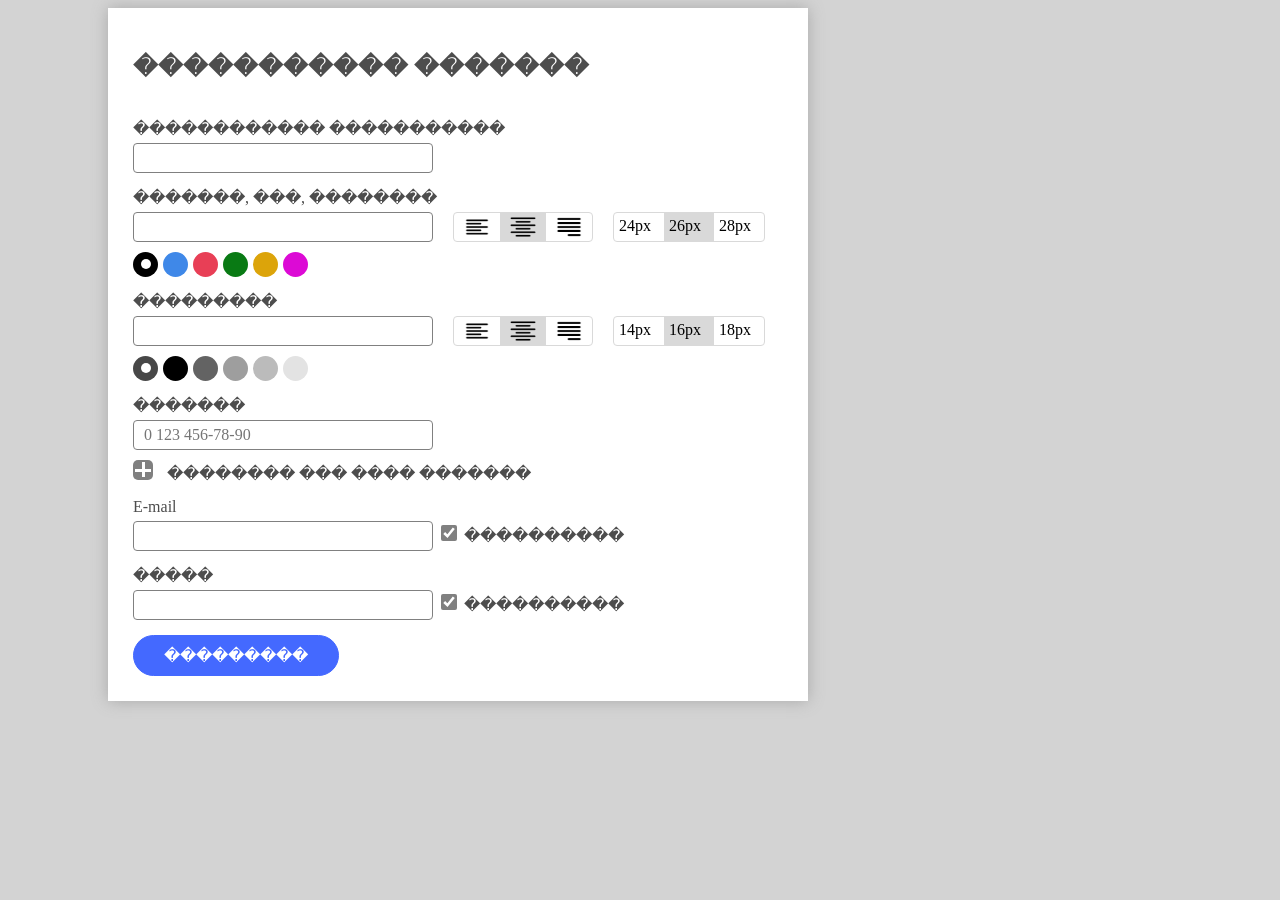
<file: business-card-сonstructor-ivanova/index.html>
<html>
    <head>
        <link rel="stylesheet" type="text/css" href="style.css" />
        <meta charset="utf-8" />
    </head>
    <body>
        <div class="main-container">
            <form name="myForm">
                <h2>����������� �������</h2><br />
                <!--���� � ������������� �����������-->
                <div class="form-point">
                    <label class="input-name">������������ �����������</label><br />
                    <input type="text" name="info" class="main-info" /><br />
                </div>
                <!--���� � �������� ������ ���������-->
                <div class="form-point">
                    <label class="input-name">�������, ���, ��������</label><br />
                    <!--�������� ���� ���� input � �����-������ � ���� div, ����� ��� ���� �� ����� ������-->
                    <div class="flex-conteiner">
                        <input type="text" name="info" class="main-info" />
                        <!--�����-������ ��� ������������ ������-->
                        <div class="radio-group">
                            <label for="img1" class="radio-label">
                                <input type="radio" name="text-alight1" value="0" id="img1" class="radio-button" />
                                <img class="radio-image" src="align-left.png">
                            </label>
                            <label for="img2" class="radio-label">
                                <input type="radio" name="text-alight1" value="1" id="img2" class="radio-button" checked />
                                <img class="radio-image" src="align-center.png">
                            </label>
                            <label for="img3" class="radio-label">
                                <input type="radio" name="text-alight1" value="2" id="img3" class="radio-button" />
                                <img class="radio-image" src="align-right.png">
                            </label>
                        </div>
                        <!--�����-������ ��� ��������� ������� ������-->
                        <div class="radio-group">
                            <label for="size1" class="radio-label">
                                <input type="radio" name="text-size1" value="0" id="size1" class="radio-button" />
                                <span class="text-size">24px</span>
                            </label>
                            <label for="size2" class="radio-label">
                                <input type="radio" name="text-size1" value="1" id="size2" class="radio-button" checked />
                                <span class="text-size">26px</span>
                            </label>
                            <label for="size3" class="radio-label">
                                <input type="radio" name="text-size1" value="2" id="size3" class="radio-button" />
                                <span class="text-size">28px</span>
                            </label>
                        </div>
                    </div>
                    <!--�����-������ ��� ������ �����-->
                    <!--�� �� �������� � ��������� � ������� �����-��������, �� ��� �� ����� ����������� �� �� ����� ������-->
                    <!--��� ������ ���� ��� ����� �����-->
                    <div class="color-container-1">
                        <label for="color1" class="radio-label">
                            <input type="radio" name="text-color1" value="0" id="color1" class="radio-button-color" checked />
                            <span class="circle black"> </span>
                        </label>
                        <label for="color2" class="radio-label">
                            <input type="radio" name="text-color1" value="1" id="color2" class="radio-button-color" />
                            <span class="circle blue"> </span>
                        </label>
                        <label for="color3" class="radio-label">
                            <input type="radio" name="text-color1" value="2" id="color3" class="radio-button-color" />
                            <span class="circle red"> </span>
                        </label>
                        <label for="color4" class="radio-label">
                            <input type="radio" name="text-color1" value="3" id="color4" class="radio-button-color" />
                            <span class="circle green"> </span>
                        </label>
                        <label for="color5" class="radio-label">
                            <input type="radio" name="text-color1" value="4" id="color5" class="radio-button-color" />
                            <span class="circle yellow"> </span>
                        </label>
                        <label for="color6" class="radio-label">
                            <input type="radio" name="text-color1" value="5" id="color6" class="radio-button-color" />
                            <span class="circle pink"> </span>
                        </label>
                    </div>
                </div>
                <!--���� � ����������-->
                <div class="form-point">
                    <label class="input-name">���������</label><br />
                    <!--����� �� ����� ������ ������ � ����� �����, ����� ��������� �� ����� ������-->
                    <div class="flex-conteiner">
                        <input type="text" name="info" class="main-info" />
                        <!--�����-������ ��� ������������ ������-->
                        <div class="radio-group">
                            <label for="img4" class="radio-label">
                                <input type="radio" name="text-alight2" value="0" id="img4" class="radio-button" />
                                <img class="radio-image" src="align-left.png">
                            </label>
                            <label for="img5" class="radio-label">
                                <input type="radio" name="text-alight2" value="1" id="img5" class="radio-button" checked />
                                <img class="radio-image" src="align-center.png">
                            </label>
                            <label for="img6" class="radio-label">
                                <input type="radio" name="text-alight2" value="2" id="img6" class="radio-button" />
                                <img class="radio-image" src="align-right.png">
                            </label>
                        </div>
                        <!--�����-������ ��� ��������� ������� ������-->
                        <div class="radio-group">
                            <label for="size4" class="radio-label">
                                <input type="radio" name="text-size2" value="0" id="size4" class="radio-button" />
                                <span class="text-size">14px</span>
                            </label>
                            <label for="size5" class="radio-label">
                                <input type="radio" name="text-size2" value="1" id="size5" class="radio-button" checked />
                                <span class="text-size">16px</span>
                            </label>
                            <label for="size6" class="radio-label">
                                <input type="radio" name="text-size2" value="2" id="size6" class="radio-button" />
                                <span class="text-size">18px</span>
                            </label>
                        </div>
                    </div>
                    <!--����� ������ ��� ��������� �����-->
                    <div class="color-container-2">
                        <label for="color7" class="radio-label">
                            <input type="radio" name="text-color2" value="0" id="color7" class="radio-button-color" checked />
                            <span class="circle grey"> </span>
                        </label>
                        <label for="color8" class="radio-label">
                            <input type="radio" name="text-color2" value="1" id="color8" class="radio-button-color" />
                            <span class="circle grey2"> </span>
                        </label>
                        <label for="color9" class="radio-label">
                            <input type="radio" name="text-color2" value="2" id="color9" class="radio-button-color" />
                            <span class="circle grey3"> </span>
                        </label>
                        <label for="color10" class="radio-label">
                            <input type="radio" name="text-color2" value="3" id="color10" class="radio-button-color" />
                            <span class="circle grey4"> </span>
                        </label>
                        <label for="color11" class="radio-label">
                            <input type="radio" name="text-color2" value="4" id="color11" class="radio-button-color" />
                            <span class="circle grey5"> </span>
                        </label>
                        <label for="color12" class="radio-label">
                            <input type="radio" name="text-color2" value="5" id="color12" class="radio-button-color" />
                            <span class="circle grey6"> </span>
                        </label>
                    </div>
                </div>
                <!--���� � ���������-->
                <div class="form-point">
                    <label class="input-name">�������</label><br />
                    <input type="tel" placeholder="0 123 456-78-90" name="phone" class="main-info" />
                    <!--������ ���������� ��� ������ ������ �������� � ��������-->
                    <!--��� ��������� � ��������� div, ����� ����� ���� ��������� ������ ��-->
                    <div class="div-add-num">
                        <button type="button" class="add-number" id="add-num" onclick="addNumber()"><span class="ikon-add"> </span></button>
                        <label for="add-num" name="add-button-label">�������� ��� ���� �������</label><br />
                    </div>
                    <!--���� � ��� ����� ������� ��������, �� ��������� ����� (� ���� ����� display: none)-->
                    <!--��� ������� �� ������ ���������� ������ �������� ���� ����������-->
                    <!--���� ����� � ������ �������� �� ����� ������, ����� ��� ���� �� ����� ������-->
                    <!--��� ���� � ��������� div, ����� ��������� �������� � ���������� ��-->
                    <div class="div-new-num">
                        <input type="tel" placeholder="0 123 456-78-90" name='phone' class='main-info'> <button type="button" class='rem-number' id='rem-num' onclick="remNumber()"><span class='ikon-rem'></span></button>
                    </div>
                </div>
                <!--���� ����� E-mail-->
                <div class="form-point">
                    <label class="input-name">E-mail</label><br />
                    <input type="text" name="email" class="main-info" />
                    <!--������ ���������-->
                    <input type="checkbox" name="checbox-email" id="see-email" class="checkbox" checked />
                    <label for="see-email">����������</label><br />
                </div>
                <!--���� ����� ������-->
                <div class="form-point">
                    <label class="input-name">�����</label><br />
                    <input type="text" name="address" class="main-info" />
                    <input type="checkbox" id="see-address" class="checkbox" checked />
                    <label for="see-address">����������</label><br />
                </div>
                <!--������, ������� "�������" �������-->
                <button type="button" name="use" id="use" onclick="createCard()">���������</button>
            </form>
            <!--���� �������, �� ��������� ������, ���������� ��� ��������� ������ "���������"-->
            <!--��� div-� ����������� � �������-->
            <div class="business-card">
                <div class="org div"> </div>
                <div class="name div"> </div>
                <div class="post div"> </div>
                <div class="info">
                    <div class="number div"> </div>
                    <div class="email div"> </div>
                    <div class="address div"> </div>
                </div>
            </div>
        </div>

        <script>
            //������ ��� ��������� ������
            const alightList = ['left', 'center', 'right'];
            const textSizesName = ['24px', '26px', '28px'];
            const textSizesPost = ['14px', '16px', '18px'];
            const bright�olors = ['black', '#3F88E8', '#E83F56', '#097A14', '#DCA40A', '#DC0AD5'];
            const greyShades = ['#474747', 'black', '#636363', '#9E9E9E', '#BBBBBB', '#E3E3E3'];

            var addNum = document.getElementsByClassName('div-add-num')[0];
            var newNum = document.getElementsByClassName('div-new-num')[0];

            //���������� ��� ������ ������
            const addNumber = () => {
                addNum.style.display = 'none';
                newNum.style.display = 'block';
            };

            //�������� ��� ������
            const remNumber = () => {
                addNum.style.display = 'block';
                newNum.style.display = 'none';
            };

            const createCard = () => {
                //��������� �������
                document.getElementsByClassName('business-card')[0].style.display = 'flex';
                const textList = [];

                //��������� �������� �� ����� � ���������� � ������
                const organization = document.getElementsByName('info')[0].value;
                textList.push(organization);
                const fullName = document.getElementsByName('info')[1].value;
                textList.push(fullName);
                const post = document.getElementsByName('info')[2].value;
                textList.push(post);
                const number = document.getElementsByName('phone')[0].value;
                textList.push(number);
                //���������� ��� �� ���������� ��������������� ������ � ��������� ��������
                if (newNum.style.display == 'block') {
                    const number2 = document.getElementsByName('phone')[1].value;
                    textList.push(number2);
                    if (document.getElementsByClassName('new-num')[0]) {

                    } else {
                        document.getElementsByClassName('div')[3].insertAdjacentHTML('afterend', '<div class="number div new-num"></div>');
                    };
                } else {
                    if (document.getElementsByClassName('new-num')[0]) {
                        document.getElementsByClassName('new-num')[0].remove();
                    };
                };
                const email = document.getElementsByName('email')[0].value;
                textList.push(email);
                const address = document.getElementsByName('address')[0].value;
                textList.push(address);

                //���������� �������
                for (i = 0; i <= (textList.length - 1); i++){
                    document.getElementsByClassName('div')[i].textContent = textList[i];
                };

                //�����������
                if (document.getElementById('see-email').checked) {
                    document.getElementsByClassName('email div')[0].style.visibility = 'visible';
                } else {
                    document.getElementsByClassName('email div')[0].style.visibility = 'hidden';
                };
                if (document.getElementById('see-address').checked) {
                    document.getElementsByClassName('address div')[0].style.visibility = 'visible';
                } else {
                    document.getElementsByClassName('address div')[0].style.visibility = 'hidden';
                };

                //��������� ������
                document.getElementsByClassName('div')[1].style.textAlign = alightList[document.querySelector('input[name="text-alight1"]:checked').value];
                document.getElementsByClassName('div')[1].style.fontSize = textSizesName[document.querySelector('input[name="text-size1"]:checked').value];
                document.getElementsByClassName('div')[1].style.color = bright�olors[document.querySelector('input[name="text-color1"]:checked').value];

                document.getElementsByClassName('div')[2].style.textAlign = alightList[document.querySelector('input[name="text-alight2"]:checked').value];
                document.getElementsByClassName('div')[2].style.fontSize = textSizesPost[document.querySelector('input[name="text-size2"]:checked').value];
                document.getElementsByClassName('div')[2].style.color = greyShades[document.querySelector('input[name="text-color2"]:checked').value];
            };
        </script>
    </body>
</html>
</file>
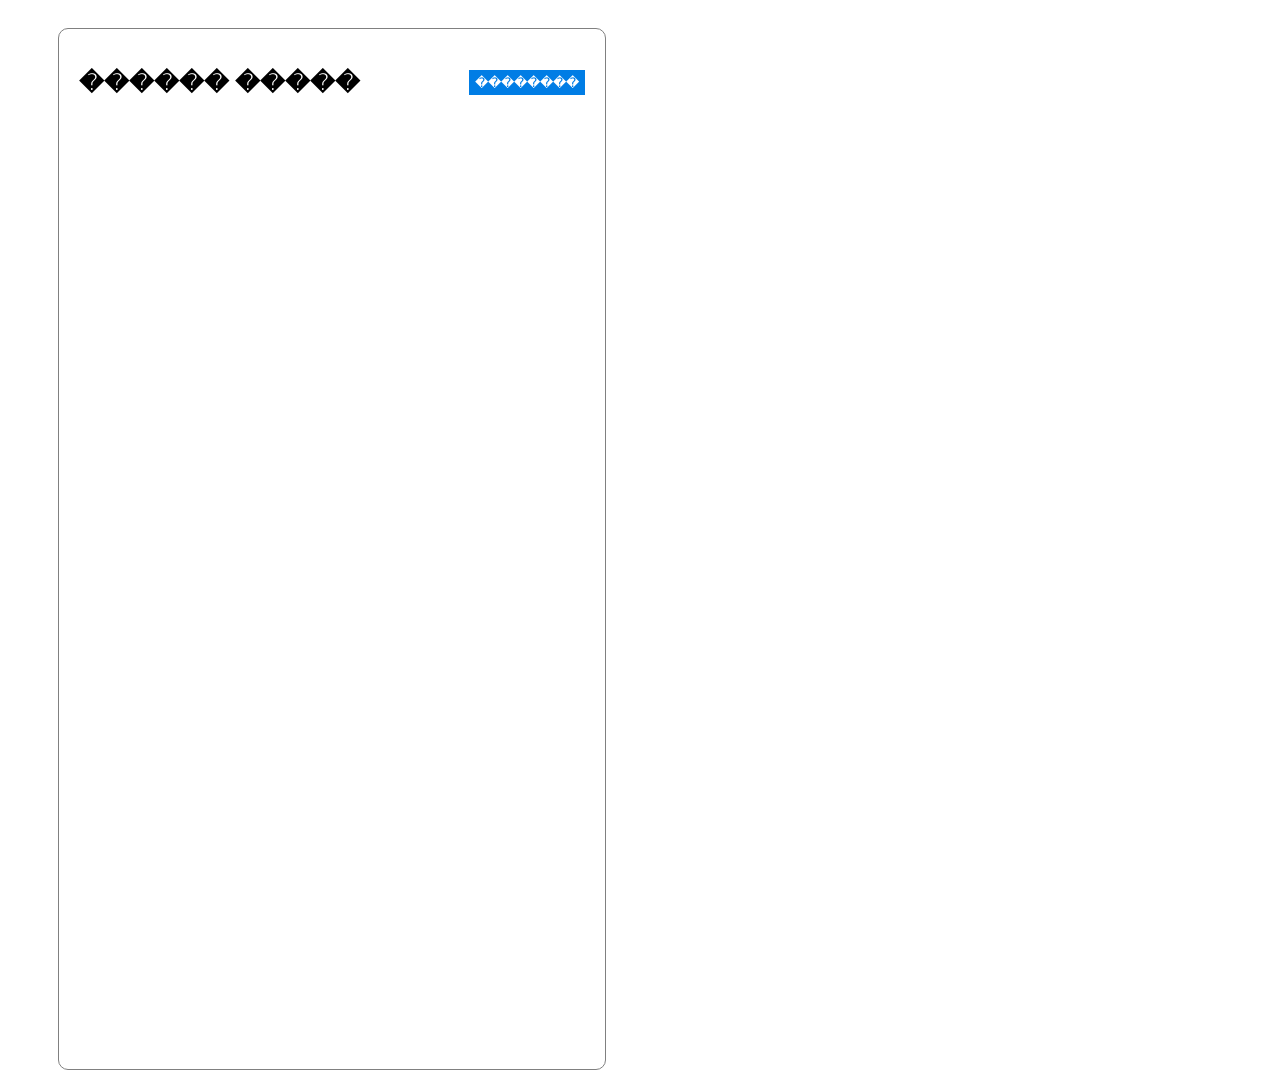
<file: list-homework-js/index2.html>
<html>
<head>
    <link href="style2.css" type="text/css" rel="stylesheet" />
</head>
<body>
    <div class="flex__container">
        <div class="todo__app">
            <div class="header">
                <h2>������ �����</h2>
                <button type="button" class="add__button">��������</button>
            </div>
            <ul class="todo__list">
                <li class="list__item template" style="display: none"><div><input type="checkbox" class="doTask" /><span class="hiprio" style="visibility: hidden">&#9889;</span><span class="text__task"></span></div> <div class="rem-and-red"><button type="button" class="red">&#128397;</button><button type="button" class="rem">&#128465;</button></div></li>
            </ul>
        </div>
            <form class="hidden">
                <h2>�������� ������</h2>
                <label for="task-hame">������</label><br />
                <input type="text" id="task-name" name="info" /><br />
                <input type="checkbox" id="hight-priority" name="info" />
                <label for="hight-priority">������� ��������� &#9889;</label><br />
                <button type="button" class="save">���������</button>
                <button type="button" class="remove">������</button>
            </form>
    </div>
    <script>
        (function () {
            let addButton = document.getElementsByClassName('add__button')[0];
            let list = document.getElementsByClassName('todo__list')[0];
            let form = document.getElementsByClassName('hidden')[0];
            let taskTemplate = document.getElementsByClassName('template')[0];
            let saveButton = document.getElementsByClassName('save')[0];
            let removeButton = document.getElementsByClassName('remove')[0]; 
            let editButton = document.getElementsByClassName('red');
            let deleteButton = document.getElementsByClassName('rem');
            let number = 0;
            let elem = '';

            addButton.addEventListener('click', e => {
                if (form.style.visibility === 'visible') { 
                    form.style.visibility = 'hidden'; 
                    return;
                };
                form.style.visibility = 'visible';
                number = 0;
            });
            list.addEventListener('click', e => {
                if (e.target.classList.contains('red')) {
                    if (form.style.visibility === 'visible') {
                        form.style.visibility = 'hidden';
                        return;
                    };
                    elem = e.target.parentElement.parentElement;
                    if (elem.getElementsByClassName('doTask')[0].checked === true) {
                        return;
                    };
                    form.style.visibility = 'visible';
                    number = 1;
                    elem = e.target.parentElement.parentElement;
                    let information = document.getElementsByName('info');
                    const textElem = elem.getElementsByClassName('text__task')[0];
                    const hightPrioElem = elem.getElementsByClassName('hiprio')[0];
                    information[0].value = textElem.textContent;
                    if (hightPrioElem.style.visibility === 'visible') {
                        information[1].checked = true;
                    } else {
                        information[1].checked = false;
                    };
                };
                if (e.target.classList.contains('rem')) {
                    let res = confirm('�� �������, ��� ������ ������� ��� ������?');
                    if (res) {
                        e.target.parentElement.parentElement.remove();
                    };
                };
            });
            removeButton.addEventListener('click', e => {
                form.style.visibility = 'hidden';
            });
            saveButton.addEventListener('click', e => {
                if (number === 0) {
                    let newTask = taskTemplate.cloneNode(true);
                    newTask.style.display = 'flex';
                    let taskText = newTask.getElementsByClassName('text__task')[0];
                    taskText.textContent = document.getElementsByName('info')[0].value;
                    let hightPriority = document.getElementsByName('info')[1].checked;
                    if (hightPriority === true) {
                        newTask.getElementsByClassName('hiprio')[0].style.visibility = 'visible';
                    };
                    list.appendChild(newTask);
                } else if (number === 1) {
                    elem.getElementsByClassName('text__task')[0].textContent = document.getElementsByName('info')[0].value;
                    if (document.getElementsByName('info')[1].checked === true) {
                        elem.getElementsByClassName('hiprio')[0].style.visibility = 'visible';
                    } else {
                        elem.getElementsByClassName('hiprio')[0].style.visibility = 'hidden';
                    };
                };
                form.style.visibility = 'hidden';
            });

        })();
    </script>
</body>
</html>
</file>
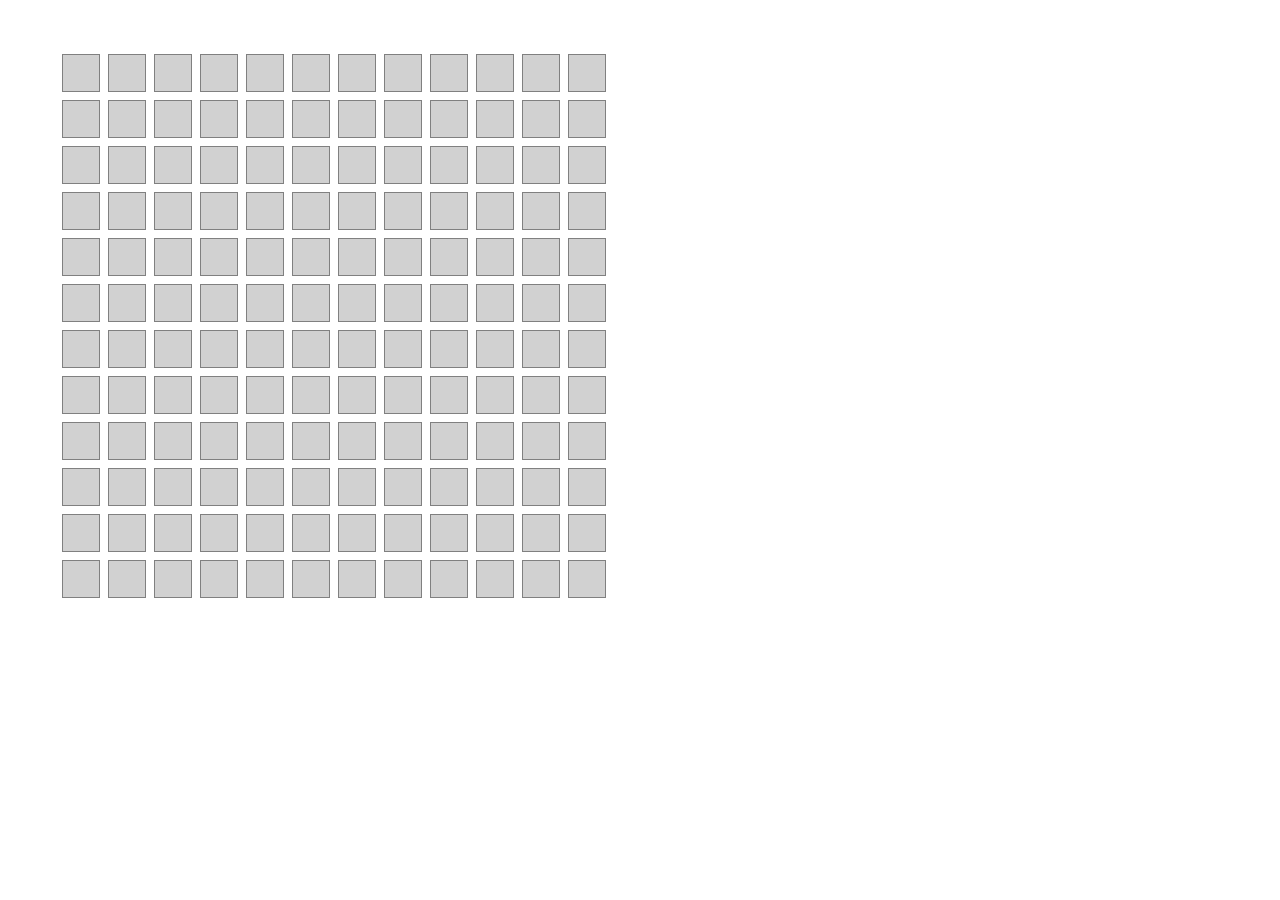
<file: mineSweeper/index2.html>
﻿<html>
<head>
    <link href="style.css" type="text/css" rel="stylesheet" />
</head>
<body>
    <div class="game_field"></div>
    <div id="lose"></div>
    <script>
        let rows = 12;
        let columns = 12;
        let bombs = 20;
        let safeSells = (rows * columns) - bombs;
        let countForWin = 0;
        let firstInit = true;
        let gameOver = false;
        let gameStarted = false;
        const main = document.getElementsByClassName('game_field')[0];
        let loseBanner = document.getElementById('lose');

        const mineStartEvent = new CustomEvent('mine.start', {
            detail: {
                message: 'Игра началась',
                timestamp: new Date(),
                fieldSize: { rows, columns },
                bombsCount: bombs
            }
        });

        function createMineStepEvent(row, col) {
            return new CustomEvent('mine.step', {
                detail: {
                    message: 'Игрок сделал ход',
                    timestamp: new Date(),
                    coordinates: { row, col },
                    stepNumber: countForWin + 1
                }
            });
        }

        function createMineEndEvent(result, reason = '') {
            return new CustomEvent('mine.end', {
                detail: {
                    message: 'Игра завершилась',
                    timestamp: new Date(),
                    result: result, 
                    reason: reason,
                    steps: countForWin,
                    bombsFound: document.querySelectorAll('.suspicion.bomb').length
                }
            });
        }

        document.addEventListener('mine.start', function (e) {
            console.log('Событие mine.start:', e.detail);
            gameStarted = true;
        });
        document.addEventListener('mine.step', function (e) {
            console.log('Событие mine.step:', e.detail);
        });
        document.addEventListener('mine.end', function (e) {
            console.log('Событие mine.end:', e.detail);
            if (e.detail.result === 'lose') {
                loseBanner.textContent = 'Вы проиграли!';
                loseBanner.style.visibility = 'visible';
                revealAllBombs();
            } else if (e.detail.result === 'win') {
                loseBanner.textContent = 'Вы выиграли!';
                loseBanner.style.color = 'green';
                loseBanner.style.visibility = 'visible';
            }
        });


        (function createField() {
            for (i = 0; i < rows; i++) {
                let flex_row = document.createElement('div');
                flex_row.classList.add('flex_row');
                for (j = 0; j < columns; j++) {
                    let sell = document.createElement('div');
                    sell.classList.add('field_sell');
                    sell.dataset.row = i;
                    sell.dataset.col = j;
                    flex_row.appendChild(sell);
                };
                main.appendChild(flex_row);
            };
        }());

        function initGame(e) {
            if (firstInit) {
                let safeSell = e.target;
                addBombs(safeSell);
                firstInit = false;
                document.dispatchEvent(mineStartEvent);
            };
        };

        function addBombs(safeSell) {
            let bombsCount = 0;
            while (bombsCount < bombs) {
                let row = Math.floor(Math.random() * rows);
                let col = Math.floor(Math.random() * columns);
                const sell = document.querySelector(`[data-row="${row}"][data-col="${col}"]`);
                if (safeSell === sell) {
                    continue;
                };
                if (sell.classList.contains('bomb')) {
                    continue;
                } else {
                    sell.classList.add('bomb');
                    bombsCount += 1;
                };
            };
        };
        var coordinates_around = [[-1, -1], [-1, 0], [-1, 1], [0, -1], [0, 1], [1, -1], [1, 0], [1, 1]];
        function addNumbers(sell, row, col) {
            let bombNum = 0;
            for (let [dr, dc] of coordinates_around) {
                let nearRow = row + dr;
                let nearCol = col + dc;
                if (nearRow >= 0 && nearRow < rows && nearCol >= 0 && nearCol < columns) {
                    let sell = document.querySelector(`[data-row="${nearRow}"][data-col="${nearCol}"]`);
                    if (sell.classList.contains('bomb')) {
                        bombNum++;
                    };
                };
            };
            return bombNum;
        };

        function openArea(sell, row, col) {
            for (let [dr, dc] of coordinates_around) {
                let nearRow = row + dr;
                let nearCol = col + dc;
                if (nearRow >= 0 && nearRow < rows && nearCol >= 0 && nearCol < columns) {
                    let sell = document.querySelector(`[data-row="${nearRow}"][data-col="${nearCol}"]`);
                    if (sell.classList.contains('open_sell') || sell.classList.contains('suspicion')) {
                        continue;
                    };
                    let num = addNumbers(sell, nearRow, nearCol);
                    if (num === 0) {
                        sell.textContent = '';
                    } else {
                        sell.textContent = num;
                    };
                    sell.classList.add('open_sell');
                    countForWin += 1;
                    if (num === 0) {
                        openArea(sell, nearRow, nearCol);
                    };
                };
            };
        };

        main.addEventListener('contextmenu', function (e) {
            e.preventDefault();
        });

        function leftMouse(e) {
            const sell = e.target;
            if (sell.classList.contains('bomb')) {
                sell.classList.add('bomb__open');
                sell.textContent = '💣';
                document.dispatchEvent(createMineEndEvent('lose', 'Нажата бомба'));
                gameOver = true;
                return;
            };

            if (sell.classList.contains('open_sell') || sell.classList.contains('suspicion')) {
                return;
            }

            const row = parseInt(sell.dataset.row);
            const column = parseInt(sell.dataset.col);
            let num = addNumbers(sell, row, column);
            document.dispatchEvent(createMineStepEvent(row, column));

            if (num === 0) {
                sell.textContent = '';
                openArea(sell, row, column);
            } else {
                sell.textContent = num;
            }
            sell.classList.add('open_sell');
            countForWin += 1;

            if (countForWin === safeSells) {
                document.dispatchEvent(createMineEndEvent('win', 'Открыты все безопасные клетки'));
                gameOver = true;
            };
        };

        function rightMouse(e) {
            const sell = e.target;
            const row = parseInt(sell.dataset.row);
            const column = parseInt(sell.dataset.col);

            if (sell.classList.contains('open_sell')) {
                return;
            }

            document.dispatchEvent(createMineStepEvent(row, column));

            if (sell.classList.contains('suspicion')) {
                sell.classList.remove('suspicion');
                sell.textContent = '';
            } else {
                sell.classList.add('suspicion');
                sell.textContent = '🚩';
            }
        };

        document.getElementsByClassName('game_field')[0].addEventListener('mousedown', function (e) {
            if (e.target.classList.contains('field_sell')) {
                if (gameOver === true) {
                    return;
                };
                initGame(e);
                if (e.button === 0) {
                    leftMouse(e);
                } else if (e.button === 2) {
                    rightMouse(e);
                };
            };
        });
    </script>
</body>
</html>
</file>
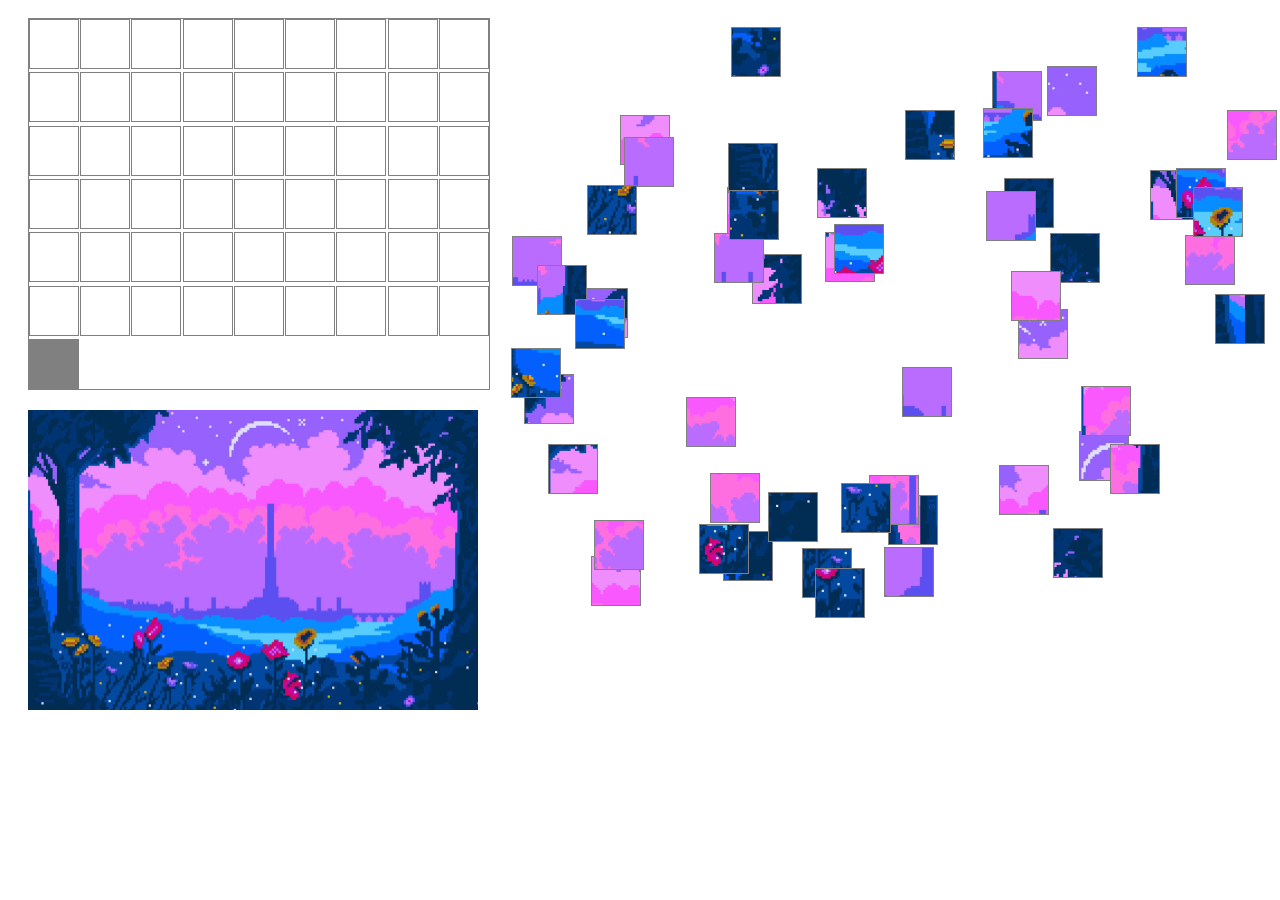
<file: pazzle/index2.html>
﻿<!DOCTYPE html>
<html lang="ru">
<head>
    <link href="style2.css" type="text/css" rel="stylesheet" />
</head>
<body>
    <div class="puzzle-container">
        <div class="img__and__puzzle">
            <div class="grid-container"></div>
            <img src="image.png" class="orig__image" />
        </div>
        <div class="tiles-container"></div>
    </div>

    <script>
        (function () {
            let width = 450;
            let height = 300;
            let size = 50;
            let gridColumns = 9;
            let gridRows = 6;

            const imgUrl = 'image.png';
            let img = document.createElement('img');
            img.src = imgUrl;

            const tilesContainer = document.getElementsByClassName('tiles-container')[0];
            const gridContainer = document.getElementsByClassName('grid-container')[0];

            let tiles = [];

            let startApp = function () {
                let mx = Math.round(width / size);
                let my = Math.round(height / size);

                function createGrid() {
                    for (let i = 0; i < gridRows; i++) {
                        for (let j = 0; j < gridColumns; j++) {
                            const cell = document.createElement('div');
                            cell.classList.add('grid-cell');
                            cell.dataset.row = i;
                            cell.dataset.col = j;
                            cell.addEventListener('dragover', dragOver);
                            cell.addEventListener('drop', drop);
                            gridContainer.appendChild(cell);
                        };
                    };
                    const cell = document.createElement('div');
                    cell.classList.add('grid-cell');
                    cell.style.backgroundColor = 'grey';
                    cell.dataset.row = 7;
                    cell.dataset.col = 1;
                    cell.addEventListener('dragover', dragOver);
                    cell.addEventListener('drop', drop);
                    gridContainer.appendChild(cell);
                };

                let tileT = document.createElement('div');
                tileT.classList.add('puzzle__item');
                tileT.style.width = size + 'px';
                tileT.style.height = size + 'px';
                tileT.style.backgroundImage = 'url(' + img.src + ')';
                tileT.draggable = true;

                let tileIndex = 0;
                for (let y = 0; y < my; y++) {
                    for (let x = 0; x < mx; x++) {
                        let tile = tileT.cloneNode(true);
                        tile.style.backgroundPosition = (x * -size) + 'px ' + (y * -size) + 'px';

                        tile.dataset.x = x;
                        tile.dataset.y = y;
                        tile.dataset.tileIndex = tileIndex++;

                        tile.style.left = `${Math.random() * (800 - size)}px`;
                        tile.style.top = `${Math.random() * (600 - size)}px`;
                        tile.addEventListener('dragstart', dragStart);

                        tilesContainer.appendChild(tile);
                        tiles.push(tile);
                    };
                };

                createGrid();
            };

            let draggedTile = 0;

            function dragStart(event) {
                draggedTile = event.target;
            };

            function dragOver(event) {
                event.preventDefault(); 
            };

            function drop(event) {
                event.preventDefault();

                if (draggedTile) {
                    const cell = event.target;
                    if (cell.classList.contains('grid-cell')) {
                        cell.appendChild(draggedTile);
                        draggedTile.style.position = 'static'; 
                        draggedTile.style.margin = '0';
                        checkPuzzleCompletion();
                    }; 
                };
            };

            function checkPuzzleCompletion() {
                let correctTiles = 0;
                const gridCells = document.querySelectorAll('.grid-cell');

                gridCells.forEach(cell => {
                    if (cell.hasChildNodes()) {
                        const tile = cell.firstChild;
                        const cellRow = parseInt(cell.dataset.row);
                        const cellCol = parseInt(cell.dataset.col);
                        const tileX = parseInt(tile.dataset.x);
                        const tileY = parseInt(tile.dataset.y);

                        if (cellCol == tileX && cellRow == tileY) {
                            correctTiles++;
                        };
                    };
                });

                if (correctTiles == gridColumns * gridRows) {
                    alert("Congratulations! You solved the puzzle!");
                };
            };
            img.onload = startApp;
        })();
    </script>
</body>
</html>
</file>
<file: business-card-сonstructor-ivanova/style.css>
body{
    background-color: #d3d3d3;
}
.form-point{
    margin: 0px 0px 15px 0px;
}
form {
    margin: 0px 100px;
    border: 5px solid white;
    width: 650px;
    height: 100%;
    padding: 20px 20px;
    font-family: Verdana;
    color: #4D4D4D;
    background-color: white;
    box-shadow: 0 0 15px #a9a9a9;
}
.main-info {
    margin: 5px 0px 0px 0px;
    padding: 2px 10px;
    width: 300px;
    height: 30px;
    border-radius: 4px;
    border: 1px solid grey;
    font-family: Verdana;
    font-size: 12pt;
}
#use {
    font-size: 12pt;
    padding: 10px 30px;
    border-radius: 30px;
    background-color: #4469FF;
    color: white;
    border: 1px solid #4469FF;
    cursor: pointer;
}

.flex-conteiner, .color-container-1, .color-container-2{
    display: flex;
    align-items: flex-end;
}
.color-container-1, .color-container-2 {
    margin: 10px 0px 0px 0px;
}
.radio-button, .radio-button-color {
    display: none;
}
.radio-image, .text-size {
    width: 26px;
    height: 20px;
    padding: 4px 5px;
    cursor: pointer;
}
.radio-image {
    padding: 4px 10px;
}
.text-size{
    width: 40px;
    color: black;
}
.radio-group {
    display: flex;
    margin: 0px 0px 0px 20px;
    border-radius: 4px;
    border: 1px solid #D9D9D9;
}
.radio-label {
    display: flex;
    align-items: center;
}
.radio-button:checked ~ .radio-image {
    background-color: #D9D9D9;
}
.radio-button:checked ~ .text-size {
    background-color: #D9D9D9;
}

.checkbox {
    width: 16px;
    height: 16px;
    accent-color: grey;
}
.add-number, .rem-number {
    cursor: pointer;
    position:relative;
    background-color: grey;
    margin: 10px 10px 0px 0px;
    border: 0px;
    border-radius: 5px;
    width: 20px;
    height: 20px;
}
.div-new-num {
    display: none;
}
.ikon-add::before {
    content: "";
    position: absolute;
    top: 9px;
    left: 2px;
    width: 15.5px;
    height: 3px;
    background-color: white;
}
.ikon-add::after {
    content: "";
    position: absolute;
    top: 2px;
    left: 8.5px;
    width: 3px;
    height: 15.5px;
    background-color: white;
}
.ikon-rem::before {
    content: "";
    position: absolute;
    top: 9px;
    left: 2px;
    width: 15.5px;
    height: 3px;
    background-color: white;
}

.circle {
    width: 25px;
    height: 25px;
    content: ' ';
    border-radius: 50%;
    background-color: black;
    margin: 0px 5px 0px 0px;
    position: relative;
    cursor: pointer;
}
.radio-button-color:checked ~ .circle::after {
    content: "";
    position: absolute;
    top: 7.5px;
    left: 7.5px;
    width: 10px;
    height: 10px;
    border-radius: 50%;
    background-color: white;
}
.blue {
    background-color: #3F88E8;
}
.red {
    background-color: #E83F56;
}
.green {
    background-color: #097A14;
}
.yellow {
    background-color: #DCA40A;
}
.pink {
    background-color: #DC0AD5;
}

.grey {
    background-color: #474747;
}
.grey2 {
    background-color: black;
}
.grey3 {
    background-color: #636363;
}
.grey4 {
    background-color: #9E9E9E;
}
.grey5 {
    background-color: #BBBBBB;
}
.grey6 {
    background-color: #E3E3E3;
}


.main-container{
    display: flex;
}
.business-card {
    display: none;
    flex-direction: column;
    border: 1px solid #a9a9a9;
    height: 295px;
    width: 550px;
    background-color: white;
    font-family: Verdana;
    align-items: flex-end;
    border-radius: 7px;
    box-shadow: 0 4px 15px #a9a9a9;
    margin: 80px 0px 0px 0px;
}
.org{
    color: grey;
    font-size: 16px;
    text-align: center;
    padding: 15px 0px 25px 0px;
    width: 100%;
}
.name {
    color: black;
    font-size: 26px;
    text-align: center;
    padding: 0px 0px 10px 0px;
    margin: 0px auto;
    font-weight: bold;
    width: 90%;
}
.post {
    font-size: 16px;
    color: grey;
    text-align: center;
    width: 90%;
    margin: 0px auto;
}
.number, .email, .address{
    text-align: left;
    margin: 0px 0px 10px 0px;
}
.info{
    width: 50%;
    margin: 25px 0px 50px 0px;
}
</file>
<file: list-homework-js/style2.css>
body {
    font-family: Verdana;
}
.flex__container{
    display: flex;
}
.todo__app {
    width: 40%;
    border: 1px solid grey;
    border-radius: 10px;
    margin: 20px 0px 0px 50px;
    padding: 20px;
    height: 1000px; /*������ ��� �������� ������������� �� �������� ������*/
}
.header {
    display: flex;
    justify-content: space-between;
    align-items: center;
}
.add__button {
    height: 25px;
    background-color: white;
    border: none;
    font-family: Verdana;
    font-size: 10pt;
    cursor: pointer;
    background-color: #007DE5;
    color: white;
}
.list__item {
    list-style: none;
    display: flex;
    justify-content: space-between;
    margin: 0 0 0 -40px;
}
.red, .rem {
    width: 25px;
    height: 25px;
}
.hidden {
    position: sticky;
    top: 30px;
    z-index: 100;
    width: fit-content;
    height: fit-content;
    margin: 20px;
    width: 400px;
    visibility: hidden;
    padding: 10px 20px 40px 40px;
    border: 1px solid grey;
    border-radius: 10px;
}

.list__item .doTask:checked ~ .text__task {
    text-decoration: line-through;
    opacity: 0.5;
}
.list__item .doTask:checked ~ .red {
    opacity: 0.5;
    background-color: grey;
}
.list__item:nth-child(even) {
    background-color: #f0f0f0;
}
.list__item:nth-child(odd) {
    background-color: white; 
}

.save, .remove{
    margin: 15px 0px 0px 0px;
    border: 1px solid grey;
    background-color: white;
    border-radius: 15px;
    padding: 6px 15px;
    width: 100px;
}
.save {
    background-color: #007DE5;
    color: white;
    border: 1px solid #007DE5;
}
</file>
<file: mineSweeper/style.css>
.game_field{
    margin: 50px;
    width: fit-content;
}
.flex_row {
    display: flex;
}
.field_sell, .bomb {
    display: flex;
    width: 36px;
    height: 36px;
    border: 1px solid grey;
    margin: 4px;
    background-color: #D1D1D1;
    cursor: pointer;
    justify-content: center;
    align-items: center;
    font-family: Verdana;
    font-size: 14pt;
    color: #5B5B5B;
}
.bomb__open{
    background-color: red;
}
.open_sell{
    background-color: white;
}
.suspicion {
    background-color: white;
}
#lose{
    font-family: Verdana;
    color: darkred;
    font-size: 20pt;
    margin: -20px 50px 0px 220px;
    visibility: hidden;
}
</file>
<file: pazzle/style2.css>
.puzzle-container {
    display: flex; 
    padding: 10px 20px;
}

.tiles-container {
    width: 800px; 
    min-height: 600px; 
    position: relative;
    margin-right: 20px;
}

.puzzle__item {
    width: 50px;
    height: 50px; 
    position: absolute; 
    border: 1px solid grey;
    box-sizing: border-box;
    cursor: pointer; 
}

.grid-container{
    width: 460px; 
    height: 370px; 
    display: grid;
    margin: 0px 20px 20px 0px;
    grid-template-columns: repeat(9, 1fr); 
    grid-template-rows: repeat(6, 1fr); 
    border: 1px solid grey;
    gap: 1px;
}
.dop__sell {
    display: grid;
    grid-template-columns: repeat(1, 1fr);
    grid-template-rows: repeat(1, 1fr);
}

.grid-cell {
    width: 50px; 
    height: 50px; 
    border: 1px solid grey; 
    box-sizing: border-box;
}

.grid-cell.occupied {
    border: none;
}

.orig__image {
    width: 450px; 
    height: 300px;
}
</file>
